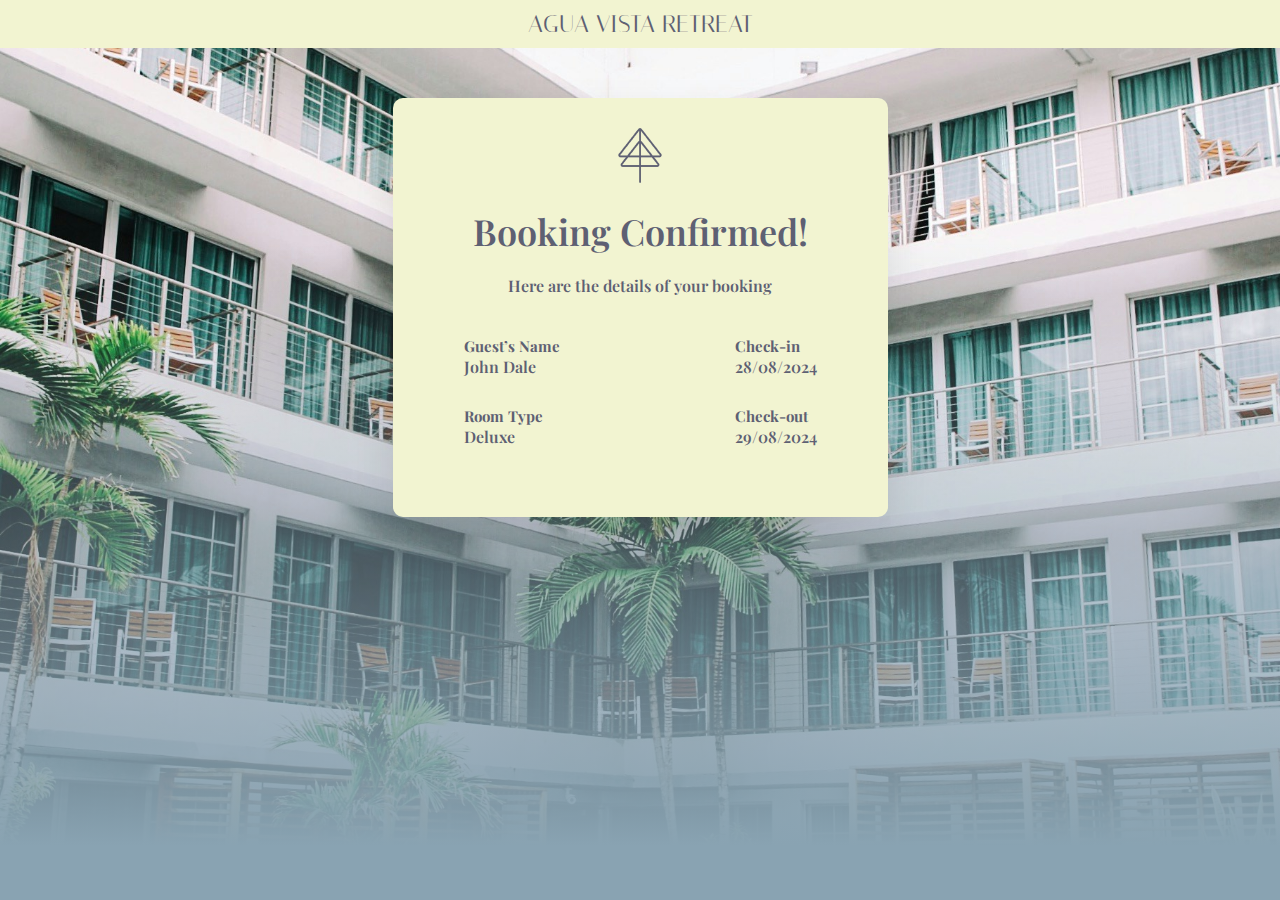
<file: src/main/resources/templates/confirmation.html>
<!DOCTYPE html>
<html lang="en">
<head>
  <link rel="stylesheet" href="../static/CBookingconfirmation.css">
  <link href="https://fonts.googleapis.com/css2?family=Playfair+Display:wght@400;600;700&display=swap" rel="stylesheet">
  <link href='https://fonts.googleapis.com/css?family=Italiana' rel='stylesheet'>
  <meta charset="UTF-8">
  <title>Agua Vista Retreat</title>
</head>
<body class="body">
<div class="topnavbar">
  <div class="header-title">AGUA VISTA RETREAT</div>
</div>

<div class="booking-confirmation">
  <img src="../static/LogoMain.png" alt="Confirmation Image">
  <div class="confirmation-text">
    <div class="title">Booking Confirmed!</div>
    <div class="details">Here are the details of your booking</div>
    <div class="container">
      <div class="column">
        <div class="detail">
          <div class="label">Guest’s Name</div>
          <div class="value">John Dale</div>
        </div>
        <div class="detail">
          <div class="label">Room Type</div>
          <div class="value">Deluxe</div>
        </div>
      </div>
      <div class="column">
        <div class="detail">
          <div class="label">Check-in</div>
          <div class="value">28/08/2024</div>
        </div>
        <div class="detail">
          <div class="label">Check-out</div>
          <div class="value">29/08/2024</div>
        </div>
      </div>
    </div>
  </div>
</div>
</div>
</div>
</body>
</html>
</file>
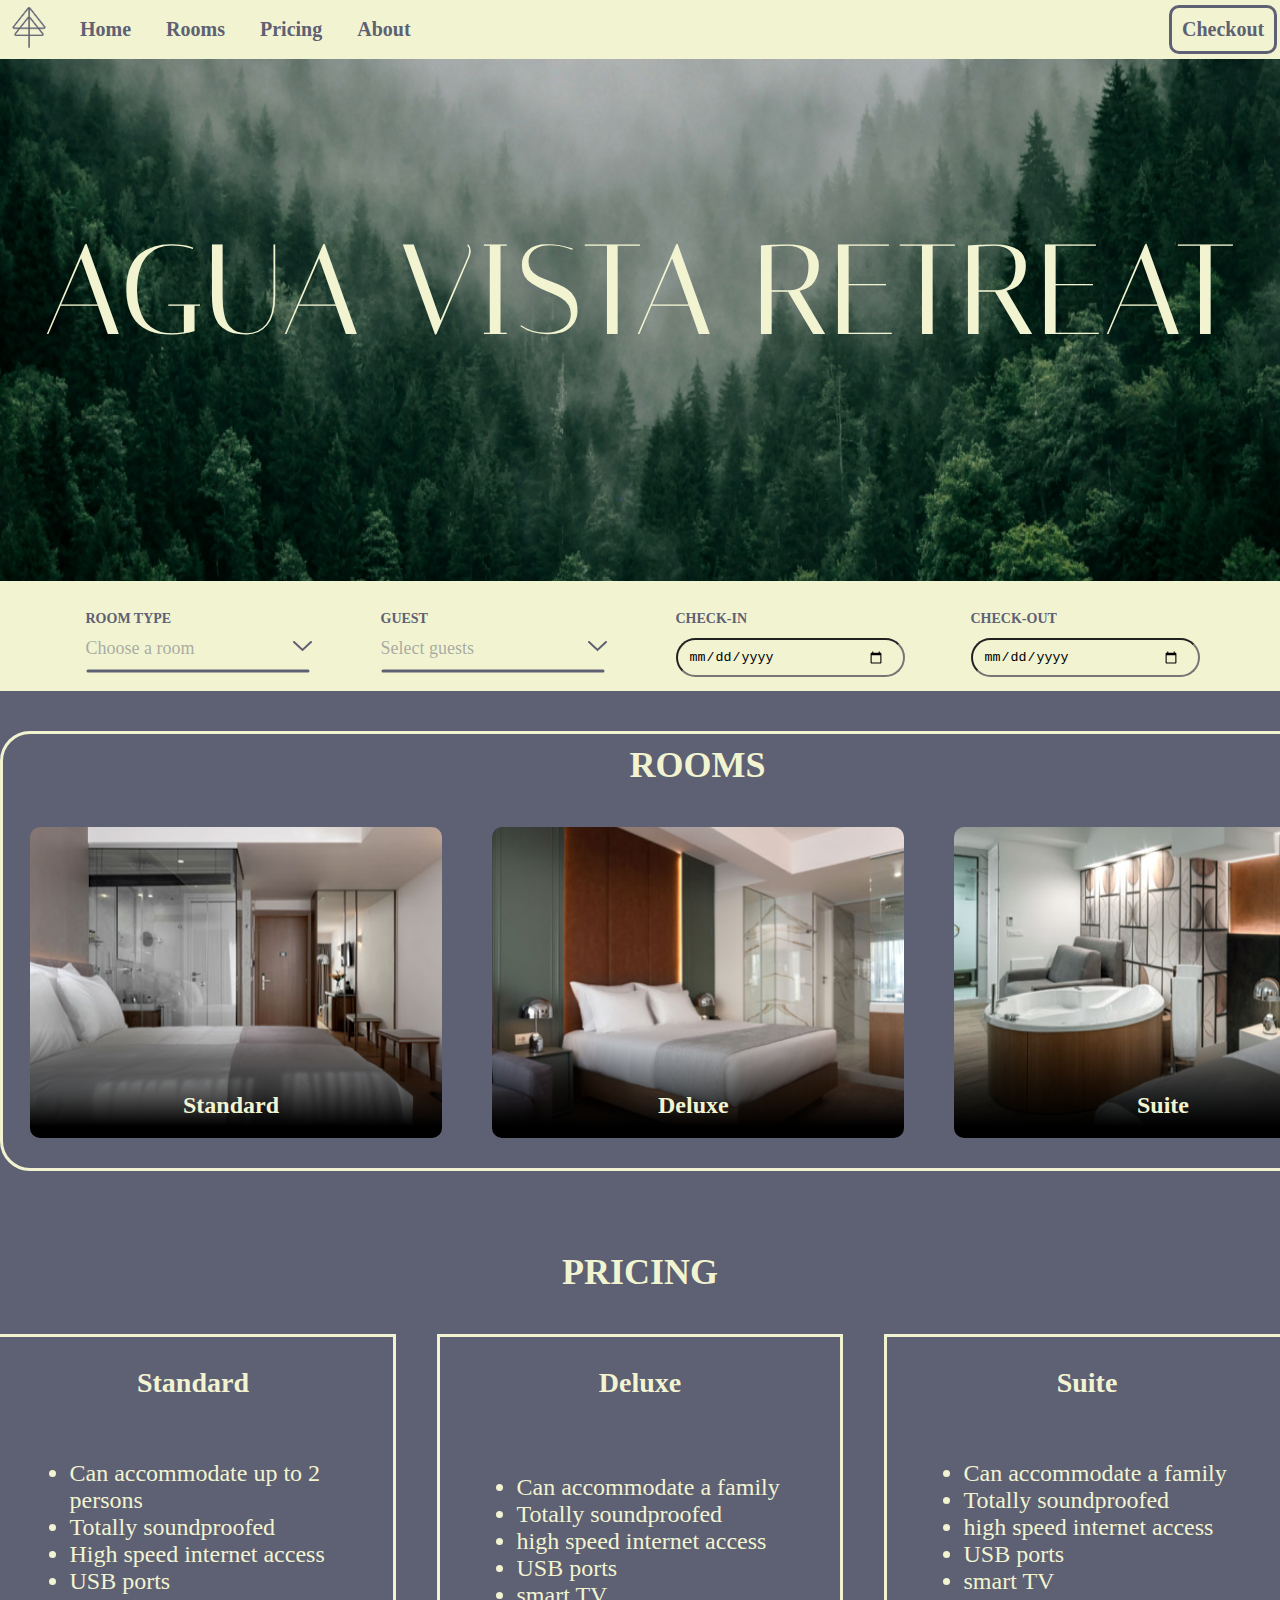
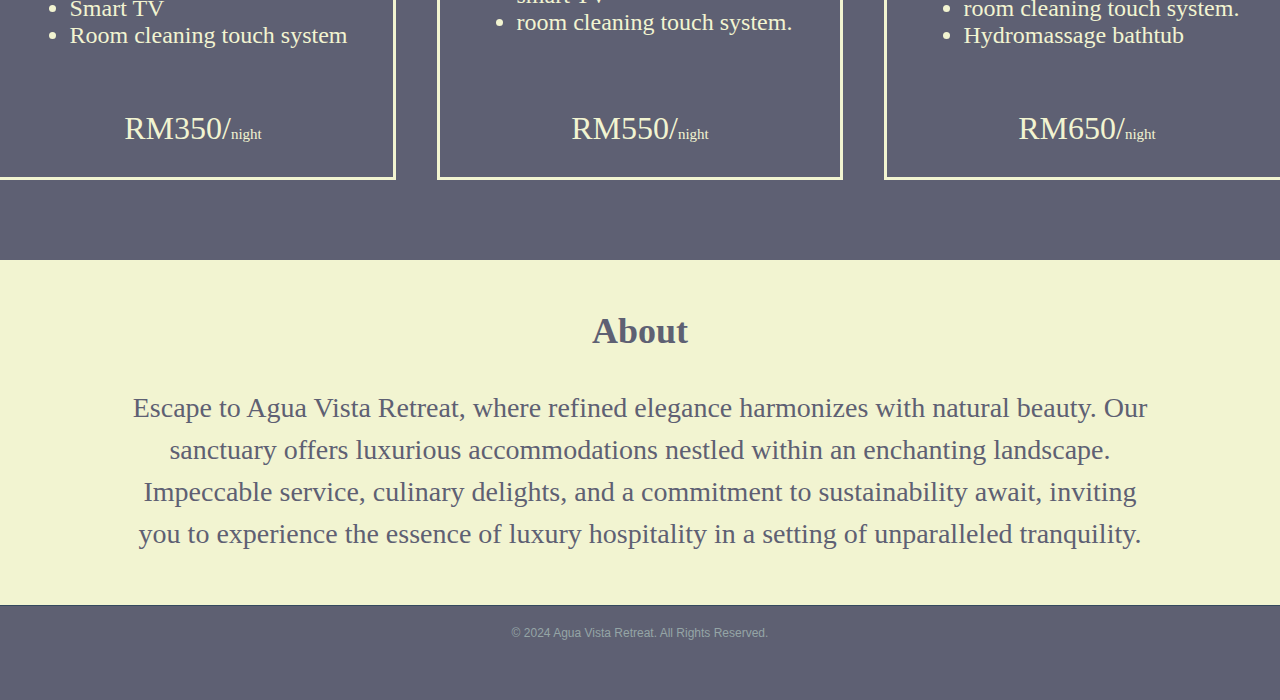
<file: src/main/resources/templates/main.html>
<!DOCTYPE html>
<html lang="en">
<head>
  <meta charset="UTF-8">
  <title>Agua Vista Retreat</title>
  <link rel="stylesheet" href="../static/CMain.css">
  <link href="https://fonts.googleapis.com/css2?family=Playfair+Display:wght@400;600;700&display=swap" rel="stylesheet">
  <link href='https://fonts.googleapis.com/css?family=Italiana' rel='stylesheet'>

  <script src="JMain.js"></script>
</head>

<body>
<form id="bookingForm">
<!--navbar starts-->
<div class="container_navbar">
  <div class="container_navbar_content">
    <div class="container_Lnavbar">
      <div class="logo"><img src="../static/LogoMain.png"></div>
      <div class="container_Mnavbar">
        <a href="#" class="LHome navbutton">Home</a>
        <a href="#targetRooms" class="LRooms navbutton">Rooms</a>
        <a href="#targetPrice" class="LPricing navbutton">Pricing</a>
        <a href="#targetAbout" class="LAbout  navbutton">About</a>
      </div>
    </div>
    <input onclick = "window.location.href='checkout.html';" type="submit" class="container_Rnavbar navbutton" value="Checkout">
  </div>
</div>
<!--navbar starts-->

<!--big brand part starts-->
<div class="container_brand">
  <div class="container_brand_text">AGUA VISTA RETREAT</div>
</div>
<!--big brand part starts-->

<!--booking part starts-->
<div class="container_booking">
  <!--container for ROOM TYPE dropdown starts here-->
  <div class="ddbooking">
    <label class="thename roomtype">ROOM TYPE</label>
    <!--container for dropdown starts here-->
    <div class="ddroom">
      <div class="dd" onclick="myFunction()">
        <label class="ddtext-room ddtextcolor">Choose a room</label>
        <div class="ddarrow">
          <svg xmlns="http://www.w3.org/2000/svg" width="19" height="11" viewBox="0 0 19 11" fill="none">
            <path d="M1 1L9.5 9L18 1" stroke="#5E6073" stroke-width="2" stroke-linecap="round"/>
          </svg>
        </div>
      </div>
      <div class="ddline">
        <svg xmlns="http://www.w3.org/2000/svg" width="224" height="4" viewBox="0 0 224 4" fill="none">
          <path d="M2 2H222" stroke="#5E6073" stroke-width="3" stroke-linecap="round"/>
        </svg>
      </div>
      <!-- dd content starts here-->
      <div id="myDropdown" class="dropdown-content-room">
        <a href="#" onclick="selectRoom(event, 'Standard')">Standard</a>
        <a href="#" onclick="selectRoom(event, 'Deluxe')">Deluxe</a>
        <a href="#" onclick="selectRoom(event, 'Suite')">Suite</a>
      </div>
      <input type="hidden" id="selectedRoom" name="selectedRoom" value="" for="submitbtn">
      <!-- dd content ends here-->
    </div>
    <!--container for dropdown ends here-->
  </div>
  <!--container for ROOM TYPE dropdown ends here-->

  <!--container for GUEST dropdown starts here-->
  <div class="ddbooking">
    <label class="thename guest">GUEST</label>
    <!--container for dropdown starts here-->
    <div class="ddroom">
      <div class="dd">
        <div class="ddtext-guest ddtextcolor">Select guests</div>
        <div class="ddarrow">
          <svg xmlns="http://www.w3.org/2000/svg" width="19" height="11" viewBox="0 0 19 11" fill="none">
            <path d="M1 1L9.5 9L18 1" stroke="#5E6073" stroke-width="2" stroke-linecap="round"/>
          </svg>
        </div>
      </div>
      <div class="ddline">
        <svg xmlns="http://www.w3.org/2000/svg" width="224" height="4" viewBox="0 0 224 4" fill="none">
          <path d="M2 2H222" stroke="#5E6073" stroke-width="3" stroke-linecap="round"/>
        </svg>
      </div>
      <!-- guest dd content starts here-->
      <div class="dropdown-content-guest">
        <div class="counter-adult">
          <div class="counter-adult-text">Adult</div>
          <div class="counterA">
            <p><button type="button" id="decrement-adult">-</button></p>
            <div id="counter-adult" class="btnNo">0</div>
            <p><button type="button" id="increment-adult">+</button></p>
            <input type="hidden" name="counterValueAdult" id="counterValueAdult" value="0" required>
          </div>
        </div>

        <div class="counter-child">
          <div class="counter-child-text">Child</div>
          <div class="counterA">
            <p><button type="button" id="decrement-child">-</button></p>
            <div id="counter-child" class="btnNo">0</div>
            <p><button type="button" id="increment-child">+</button></p>
            <input type="hidden" name="counterValueChild" id="counterValueChild" value="0" required>
          </div>
        </div>
      </div>
      <!-- guest dd content ends here-->
    </div>
  </div>
  <!--container for GUEST dropdown ends here-->

  <!--container for CHECK-IN dropdown starts here-->
  <div class="ddbooking">
    <label class="thename checkin">CHECK-IN</label>
    <div class="ddroom">
      <div class="dd">
        <!-- CHECK-IN dd content starts here-->
        <div class="dropdown-content-checkin">
          <input type="date" id="checkin" name="checkin" required>
        </div>
        <!-- CHECK-IN content ends here-->
      </div>
    </div>
  </div>
  <!--container for CHECK-IN dropdown ends here-->

  <!--container for CHECK-OUT dropdown starts here-->
  <div class="ddbooking">
    <label class="thename checkout">CHECK-OUT</label>
    <div class="ddroom">
      <div class="dd">
        <!-- CHECK-OUT dd content starts here-->
        <div class="dropdown-content-checkout">
          <input type="date" id="checkout" name="checkout" required>
        </div>
        <!-- CHECK-OUT content ends here-->
      </div>
    </div>
  </div>
  <!--container for CHECK-OUT dropdown ends here-->
</div>
<!-- booking part ends-->
</form>

<!-- room part starts -->
<div id="targetRooms" class="container_rooms">
  <div class="title_rooms">ROOMS</div>
  <div class="roompics">
    <div class="pstandard">
      <div class="roompictext sta">Standard</div>
    </div>
    <div class="pdeluxe">
      <div class="roompictext del">Deluxe</div>
    </div>
    <div class="psuite">
      <div class="roompictext sui">Suite</div>
    </div>
  </div>
</div>
<!-- room part ends -->

<!-- pricing part starts -->
<div id="targetPrice" class="container_pricing_big">
<div class="container_pricing">
  <div class="container_pricing_title">PRICING</div>
  <div class="container_pkg">
    <!--standard price starts-->
    <div class="container_pkg_small">
      <div class="container_pkg_small_title">Standard</div>
      <div class="container_pkg_small_list">
        <ul>
          <li>Can accommodate up to 2 persons</li>
          <li>Totally soundproofed</li>
          <li>High speed internet access</li>
          <li>USB ports</li>
          <li>Smart TV</li>
          <li>Room cleaning touch system</li>
        </ul>
      </div>
      <div class="container_pkg_small_price"><span class="price">RM350/</span>night</div>
    </div>
    <!--standard price ends-->

    <!--deluxe price starts-->
    <div class="container_pkg_small">
      <div class="container_pkg_small_title">Deluxe</div>
      <div class="container_pkg_small_list">
        <ul>
          <li>Can accommodate a family</li>
          <li>Totally soundproofed</li>
          <li> high speed internet access</li>
          <li> USB ports</li>
          <li> smart TV</li>
          <li> room cleaning touch system.</li>
        </ul>
      </div>
      <div class="container_pkg_small_price"><span class="price">RM550/</span>night</div>
    </div>
    <!--deluxe price ends-->

    <!--Suite price starts-->
    <div class="container_pkg_small">
      <div class="container_pkg_small_title">Suite</div>
      <div class="container_pkg_small_list">
        <ul>
          <li>Can accommodate a family</li>
          <li>Totally soundproofed</li>
          <li>high speed internet access</li>
          <li>USB ports</li>
          <li>smart TV</li>
          <li>room cleaning touch system.</li>
          <li>Hydromassage bathtub</li>
        </ul>
      </div>
      <div class="container_pkg_small_price"><span class="price">RM650/</span>night</div>
    </div>
    <!--suite price ends-->

  </div>
</div>
</div>
<!-- pricing part ends -->

<!-- about part starts -->
<div id="targetAbout" class="container_about">
  <div class="container_about_title">About</div>
  <div class="container_about_desc">Escape to Agua Vista Retreat, where refined elegance harmonizes with natural beauty. Our sanctuary offers luxurious accommodations nestled within an enchanting landscape. Impeccable service, culinary delights, and a commitment to sustainability await, inviting you to experience the essence of luxury hospitality in a setting of unparalleled tranquility.</div>
</div>
<!-- about part ends -->

<!-- Footer -->
<footer class="footer">
  <div class="footer-bottom">
    <p>&copy; 2024 Agua Vista Retreat. All Rights Reserved.</p>
  </div>
</footer>
</body>
</html>
</file>
<file: src/main/resources/static/CBookingconfirmation.css>
.body {
    margin: 0;
    font-family: 'Playfair Display', serif;
    display: flex;
    flex-direction: column;
    width: 100vw;
    max-width: 100%;
    background: linear-gradient(0deg, #89A3B2 6.01%, rgba(0, 0, 0, 0.00) 73.03%),
    url('img/bg.jpg') center/cover no-repeat;
    background-attachment: fixed;
}

.topnavbar {
    display: flex;
    padding: 10px;
    justify-content: center;
    align-items: center;
    gap: 10px;
    background: #F2F4D1;
    color: #5E6073;
    font-family: Italiana;
    font-size: 24px;
    font-style: normal;
    font-weight: 400;
    line-height: normal;
}

.booking-confirmation {
    width: 435px;
    height: auto;
    padding: 30px;
    background: #F2F4D1;
    box-shadow: 0px 18px 41px rgba(0, 0, 0, 0.10);
    border-radius: 10px;
    text-align: center;
    margin: 50px auto; /* Center the container horizontally and add a gap from the top */
}

.booking-confirmation img {
    width: 50px;
    height: 55px;
}

.confirmation-text {
    padding: 20px;
    text-align: center;
    color: #5E6073;
    font-size: 36px;
    font-family: Playfair Display;
    font-weight: 600;
    word-wrap: break-word;
}

.details {
    padding: 20px;
    font-size: 16px;
    flex-direction: row;
    justify-content: center;
    align-items: center;
    gap: 30px;
    display: flex;
}

.container {
    width: 100%;
    height: 100%;
    display: flex;
    justify-content: center; /* Center the columns horizontally */
    align-items: center;
    gap: 135px;
}

.column {
    padding: 20px;
    display: flex;
    flex-direction: column;
    justify-content: center;
    align-items: flex-start;
    gap: 29px;
}

.detail {
    display: flex;
    flex-direction: column;
    justify-content: flex-start;
    align-items: flex-start;
}

.label {
    text-align: center;
    color: #5E6073;
    font-size: 15px;
    font-family: 'Playfair Display', serif;
    font-weight: bold;
    word-wrap: break-word;
}

.value {
    text-align: center;
    color: #5E6073;
    font-size: 16px;
    font-family: 'Playfair Display', serif;
    font-weight: 600;
    word-wrap: break-word;
}

a{
    color: #5e6072;
    font-size: 10px;
}

a:hover{
    color: black;
}
</file>
<file: src/main/resources/static/CMain.css>
/*background*********************************************************************************************/
body{
  margin: 0;
  width: 100vw;
  height: 2300px;
  background: #5E6073;
  max-width: 100%;
}
/*Background*********************************************************************************************/


/*navbar*********************************************************************************************/
.container_navbar{
  display: flex;
  position: fixed;
  padding: 5px 10px;
  flex-direction: column;
  align-items: flex-start;
  gap: 10px;
  background: #F2F4D1;
  width: 99%;
  z-index: 1;

}

.container_navbar_content{
  width: 100vw;
  display: flex;
  justify-content: space-between;
  max-width: 100%;
}

.container_Lnavbar{
  display: flex;
  align-items: center;
  gap: 20px;
}

.logo img{
  width: 75%;
  height: 75%;
}

.container_Mnavbar{
  display: flex;
  align-items: flex-start;
  gap: 35px;
  color: #5E6073;
  font-size: 20px;
  font-style: normal;
  font-weight: 700;
  line-height: normal;
}

.container_Rnavbar{
  display: flex;
  padding: 10px;
  align-items: center;
  border-radius: 10px;
  border: 3px solid #5E6073;
  color: #5E6073;
  font-family: Inter;
  font-size: 20px;
  font-style: normal;
  font-weight: 600;
  line-height: normal;
}

/*  effect while hover  */
.navbutton:hover{
  color: #000;
}

a {
  text-decoration: none;
  color: #5E6073;
}

input{
  background-color: unset;
}

.navbutton{
  background-color: unset;
}
/*Navbar*********************************************************************************************/


/*big brand******************************************************************************************/
.container_brand{
  display: flex;
  height: 581px;
  justify-content: center;
  align-items: center;
  flex-shrink: 0;
  background: url(img/mainphoto.png) lightgray 0px -132.961px / 100% 145.77% no-repeat;
}

.container_brand_text{
  color: #F2F4D1;
  font-family: Italiana;
  font-size: 128px;
  font-style: normal;
  font-weight: 400;
  line-height: normal;
}
/*big brand******************************************************************************************/


/*booking******************************************************************************************/
.container_booking{
  display: flex;
  height: 50px;
  padding: 30px 100px;
  justify-content: center;
  align-items: flex-start;
  gap: 71px;
  flex-shrink: 0;
  background: #F2F4D1;
}

/*container for each of the dropdown*/
.ddbooking{
  display: flex;
  width: 224px;
  flex-direction: column;
  align-items: flex-start;
  gap: 11px;
  flex-shrink: 0;
}

/*label for each of the dropdown*/
.thename{
  color: #5E6073;
  font-size: 14px;
  font-style: normal;
  font-weight: 900;
  line-height: normal;
}

/*container for each dd including the dd content*/
.ddroom{
  position: relative;
  display: inline-block;
  width: 220px;
  height: 34px;
  cursor: pointer;
}

/*container for the dd abstract*/
.dd{
  display: flex;
  width: 224px;
  justify-content: space-between;
  flex-shrink: 0;
}

.ddline{
  width: 220px;
  height: 0px;
  flex-shrink: 0;
  stroke-width: 3px;
  stroke: #5E6073;
}

.ddtext-room, .ddtext-guest, .ddtext-date-in, .ddtext-date-out{
  color: rgba(94, 96, 115, 0.50);
  font-size: 18px;
  font-style: normal;
  font-weight: 400;
  line-height: normal;
}

.ddarrow{
  width: 17px;
  height: 8px;
  flex-shrink: 0;
  stroke-width: 2px;
  stroke: #5E6073;
  transition-duration: 0.8s;
}

/*dropdown content ROOM*/
.dropdown-content-room {
  display: none;
  position: absolute;
  top: 35px;
  min-width: 225px;
  border-radius: 10px;
  background: #F2F4D1;
  /* Drop Shadow */
  box-shadow: 0px 460px 129px 0px rgba(0, 0, 0, 0.00), 0px 295px 118px 0px rgba(0, 0, 0, 0.01), 0px 166px 99px 0px rgba(0, 0, 0, 0.05), 0px 74px 74px 0px rgba(0, 0, 0, 0.09), 0px 18px 41px 0px rgba(0, 0, 0, 0.10);
}

/*dropdown content for each room selection*/
.dropdown-content-room a{
  text-decoration: none;
  display: block;
  padding: 10px;
  color: #5E6073;
  font-size: 18px;
  font-style: normal;
  font-weight: 600;
  line-height: normal;
}

/*display the dd content while hover*/
.ddroom:hover .dropdown-content-room{
  display: block;
}

/*recolor the font to black while hover*/
.dropdown-content-room a:hover{
  color: #000;
}

/*to display the dd content, works with JS*/
.show{
  display: block;
}

/*rotate the arrow while hover*/
.ddroom:hover .ddarrow{
  transform: rotate(-180deg);
  transform-origin: bottom;
}

/* to change the font color while hover*/
.ddroom:hover .ddtextcolor{
  color: black;
}

/*to change the displayed output with JS code intergration*/
.selected{
  color: #000;
}


.counterA, counterB{
  display: flex;
  padding: 0px 10px;
  justify-content: center;
  align-items: center;
  gap: 16px;
}

.btnNo{
  color: #5E6073;
  text-align: center;
  font-family: Inter;
  font-size: 12px;
  font-style: normal;
  font-weight: 900;
  line-height: normal;
}

/*dropdown content guest*/
.dropdown-content-guest{
  display: none;
  position: absolute;
  top: 35px;
  min-width: 225px;
  padding: 0px 0px 20px 10px;
  flex-direction: column;
  justify-content: center;
  align-items: center;
  gap: 10px;
  border-radius: 10px;
  background: #F2F4D1;
  /* Drop Shadow */
  box-shadow: 0px 460px 129px 0px rgba(0, 0, 0, 0.00), 0px 295px 118px 0px rgba(0, 0, 0, 0.01), 0px 166px 99px 0px rgba(0, 0, 0, 0.05), 0px 74px 74px 0px rgba(0, 0, 0, 0.09), 0px 18px 41px 0px rgba(0, 0, 0, 0.10);
  width: 224px;
  height: 118px;

}

/*container for adult and child counter*/
.counter-adult, .counter-child{
  display: flex;
  width: 224px;
  justify-content: space-between;
  align-items: center;
}

/*display guest dd content while hover JS*/
.ddroom:hover .dropdown-content-guest{
  display: block;
}

/*datepicker style*/
input[type="date"]{
  width: 224px;
  border-radius: 30px;
  background-color: unset;
}
::-webkit-datetime-edit-fields-wrapper {padding: 10px;}
::-webkit-datetime-edit-text { }
::-webkit-datetime-edit-month-field {}
::-webkit-datetime-edit-day-field {}
::-webkit-datetime-edit-year-field {}
::-webkit-inner-spin-button { display: none; }
::-webkit-calendar-picker-indicator { padding: 0px 20px;}
/*booking******************************************************************************************/


/*room******************************************************************************************/
.container_rooms{
  margin: 40px auto;
  display: flex;
  width: 1389px;
  padding: 10px 0px 30px 0px;
  flex-direction: column;
  justify-content: center;
  align-items: center;
  gap: 41px;
  border-radius: 30px;
  border: 3px solid #F2F4D1;
}

.title_rooms{
  color: #F2F4D1;
  font-size: 36px;
  font-style: normal;
  font-weight: 900;
  line-height: normal;
}

.roompics{
  display: flex;
  width: 1440px;
  justify-content: center;
  align-items: center;
  gap: 50px;
}

.pstandard{
  position: relative;
  width: 412px;
  height: 311px;
  border-radius: 10px;
  background: linear-gradient(180deg, rgba(0, 0, 0, 0.00) 65.02%, #000 96.23%), url(img/standard.png) lightgray 0px -10.236px / 100% 106.583% no-repeat;
}

.pdeluxe{
  position: relative;
  width: 412px;
  height: 311px;
  border-radius: 10px;
  background: linear-gradient(180deg, rgba(0, 0, 0, 0.00) 65.02%, #000 96.23%), url(img/deluxe.png) lightgray 0px -10.236px / 100% 106.583% no-repeat;
}

.psuite{
  position: relative;
  width: 412px;
  height: 311px;
  border-radius: 10px;
  background: linear-gradient(180deg, rgba(0, 0, 0, 0.00) 65.02%, #000 96.23%), url(img/suite.png) lightgray 0px -10.236px / 100% 106.583% no-repeat;
}

.roompictext{
  color: #F2F4D1;
  font-size: 24px;
  font-style: normal;
  font-weight: 900;
  line-height: normal;
}

.sta{
  position: absolute;
  left: 153.5px;
  bottom: 19px;
}

.del{
  position: absolute;
  left: 166.5px;
  bottom: 19px;
}

.sui{
  position: absolute;
  right: 176.5px;
  bottom: 19px;
}
/*room******************************************************************************************/


/*pricing******************************************************************************************/
.container_pricing_big{
  margin-top: 80px;
  display: flex;
  justify-content: center;
}

.container_pricing{
  display: inline-flex;
  flex-direction: column;
  align-items: center;
  gap: 41px;
}

.container_pricing_title{
  color: #F2F4D1;
  font-size: 36px;
  font-style: normal;
  font-weight: 900;
  line-height: normal;
}

.container_pkg{
  display: flex;
  flex-direction: row;
  align-items: center;
  gap: 41px;
}

.container_pkg_small{
  display: flex;
  width: 380px;
  height: 380px;
  padding: 30px 10px;
  flex-direction: column;
  justify-content: space-between;
  align-items: center;
  border: 3px solid #F2F4D1;
}

.container_pkg_small_title{
  color: #F2F4D1;
  font-size: 28px;
  font-style: normal;
  font-weight: 900;
  line-height: normal;
}

.container_pkg_small_list{
  width: 327px;
  color: #F2F4D1;
  font-size: 24px;
  font-style: normal;
  font-weight: 400;
  line-height: normal;
}

.container_pkg_small_price{
  color: #F2F4D1;
  font-size: 15px;
  font-style: normal;
  font-weight: 400;
  line-height: normal;
}

.price{
  font-size: 32px;
}
/*pricing******************************************************************************************/


/*about******************************************************************************************/
.container_about{
  margin-top: 80px;
  display: flex;
  padding: 50px 0px;
  flex-direction: column;
  justify-content: center;
  align-items: center;
  gap: 35px;
  background: #F2F4D1;
}
.container_about_title{
  color: #5E6073;
  font-size: 36px;
  font-style: normal;
  font-weight: 900;
  line-height: normal;
}

.container_about_desc{
  width: 1015px;
  color: #5E6073;
  text-align: center;
  font-size: 28px;
  font-style: normal;
  font-weight: 400;
  line-height: 150%; /* 42px */
}
/*about******************************************************************************************/

/* Footer Styles */
.footer {
  background-color: #5e6072;
  color: #ffffff;
  text-align: center;
  font-family: Arial, sans-serif;
}

.footer .footer-bottom {
  border-top: 1px solid #34495e;
  padding-top: 20px;
  font-size: 12px;
  color: #95a5a6;
}

.footer .footer-bottom p {
  margin: 0;
}

.circlebutton{
  background-color: unset;
  border: 2px solid #34495e;
  border-radius: 50px;
  width: 30px;
  height: 30px;
  flex-direction: column;
  justify-content: center;
  align-items: center;
}

.circlebutton:hover{
  box-shadow: 1px 1px 10px #5e6072;
}
</file>
